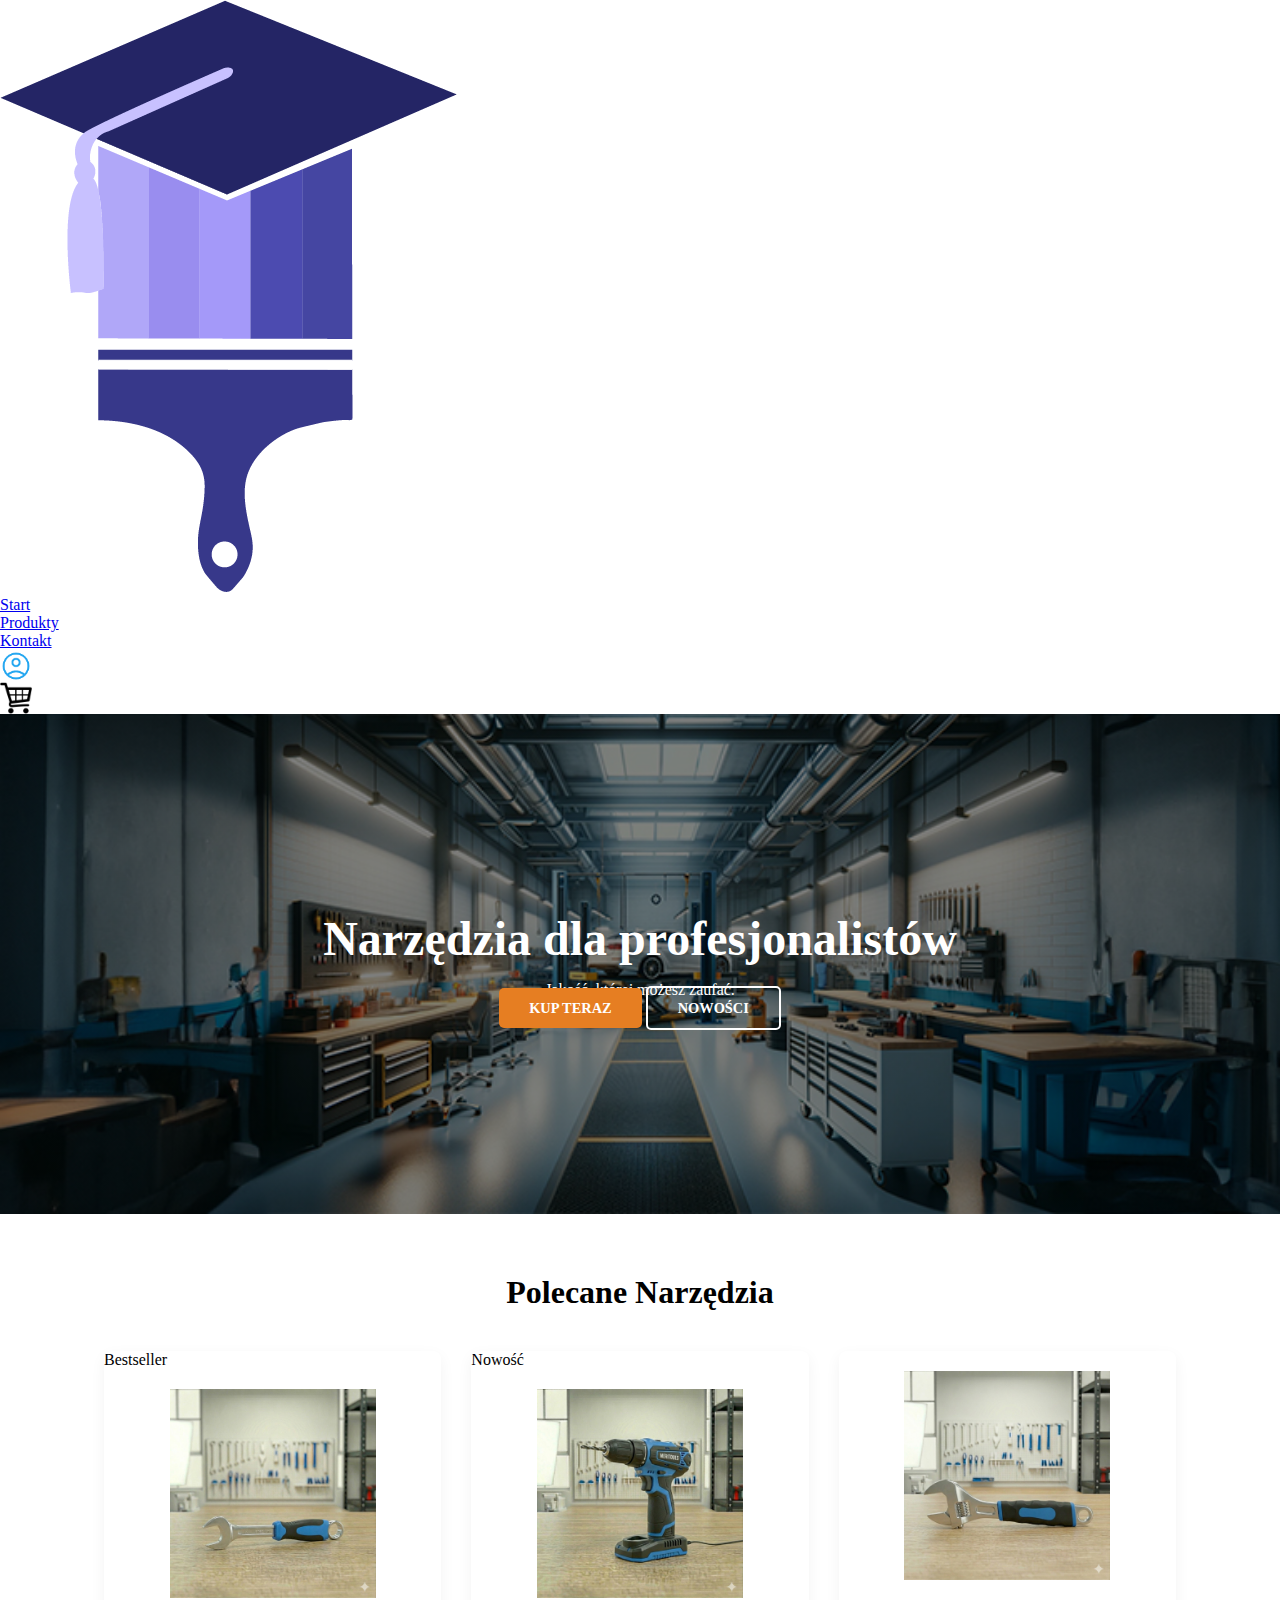
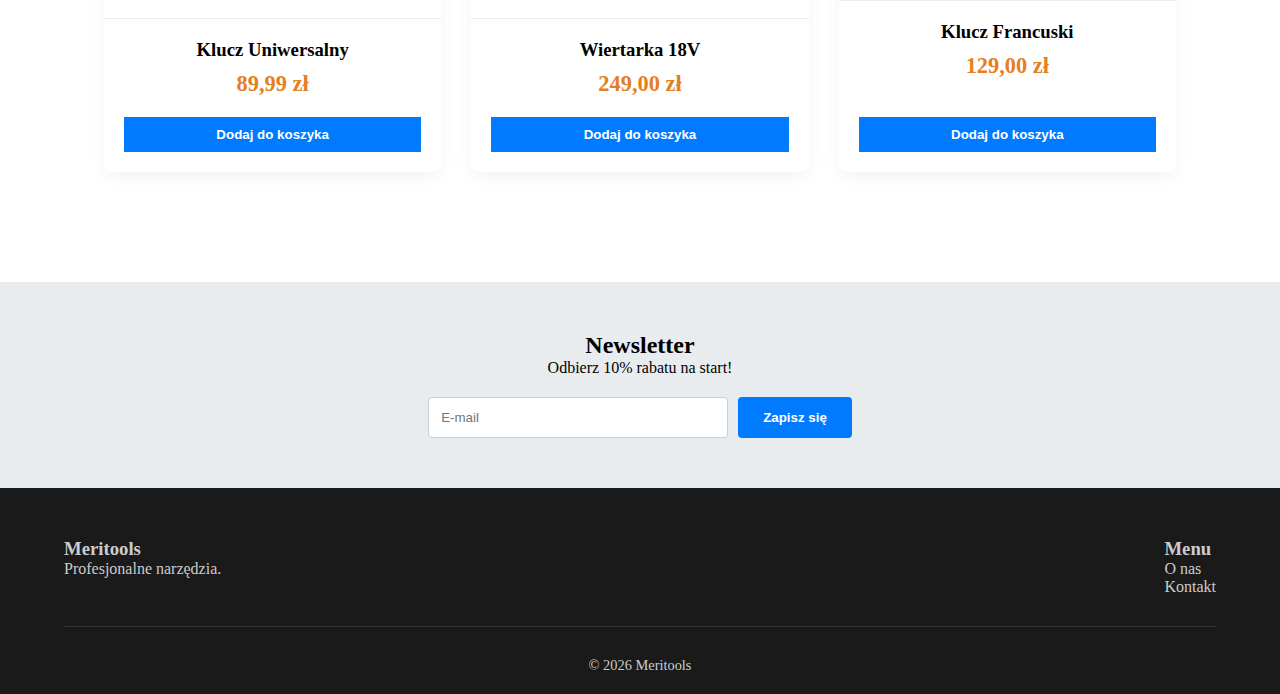
<file: mainPage/home.html>
<!DOCTYPE html>
<html lang="pl">
<head>
    <meta charset="UTF-8">
    <meta name="viewport" content="width=device-width, initial-scale=1.0">
    <title>Meritools</title>
    <link rel="stylesheet" href="../src/css/home.css">
</head>
<body>
    <header class="main-header">
        <div class="logo">
            <a href="home.html">
                <img src="MainPageSrc/logo-photo.png" alt="Logo">
            </a>
        </div>
        <nav>
            <ul>
                <li><a href="#">Start</a></li>
                <li><a href="#">Produkty</a></li>
                <li><a href="#">Kontakt</a></li>
            </ul>
        </nav>
        <div class="header-icons">
            <a href="#" class="icon-link">
                <img src="../src/images/user.png" alt="Logowanie">
            </a>
            <a href="../cart.html" class="icon-link">
                <img src="MainPageSrc/cart.png" alt="Koszyk">
            </a>
        </div>
    </header>

    <main>
        <section class="hero">
            <div class="hero-content">
                <h1>Narzędzia dla profesjonalistów</h1>
                <p>Jakość, której możesz zaufać.</p>
                <div class="hero-buttons">
                    <a href="#" class="btn btn-primary">Kup teraz</a>
                    <a href="#" class="btn btn-secondary">Nowości</a>
                </div>
            </div>
        </section>

        <section class="shop-section">
            <h2 class="section-title">Polecane Narzędzia</h2>
            <div class="product-grid">
                <div class="product-card">
                    <span class="badge badge-hot">Bestseller</span>
                    <div class="product-image">
                        <img src="MainPageSrc/products/kluczUni.jpg" alt="Klucz">
                    </div>
                    <div class="product-info">
                        <h3>Klucz Uniwersalny</h3>
                        <p class="price">89,99 zł</p>
                        <button class="add-btn">Dodaj do koszyka</button>
                    </div>
                </div>

                <div class="product-card">
                    <span class="badge badge-new">Nowość</span>
                    <div class="product-image">
                        <img src="MainPageSrc/products/wiertarka.jpg" alt="Wiertarka">
                    </div>
                    <div class="product-info">
                        <h3>Wiertarka 18V</h3>
                        <p class="price">249,00 zł</p>
                        <button class="add-btn">Dodaj do koszyka</button>
                    </div>
                </div>

                <div class="product-card">
                    <div class="product-image">
                        <img src="MainPageSrc/products/kluczFrancuski.jpg" alt="Klucz">
                    </div>
                    <div class="product-info">
                        <h3>Klucz Francuski</h3>
                        <p class="price">129,00 zł</p>
                        <button class="add-btn">Dodaj do koszyka</button>
                    </div>
                </div>
            </div>
        </section>

        <section class="newsletter">
            <div class="newsletter-content">
                <h2>Newsletter</h2>
                <p>Odbierz 10% rabatu na start!</p>
                <form class="newsletter-form">
                    <input type="email" placeholder="E-mail" required>
                    <button type="submit">Zapisz się</button>
                </form>
            </div>
        </section>
    </main>

    <footer class="main-footer">
        <div class="footer-inner">
            <div class="footer-column">
                <h3>Meritools</h3>
                <p>Profesjonalne narzędzia.</p>
            </div>
            <div class="footer-column">
                <h3>Menu</h3>
                <ul>
                    <li><a href="#">O nas</a></li>
                    <li><a href="#">Kontakt</a></li>
                </ul>
            </div>
        </div>
        <div class="footer-copyright">
            <p>&copy; 2026 Meritools</p>
        </div>
    </footer>
</body>
</html>
</file>
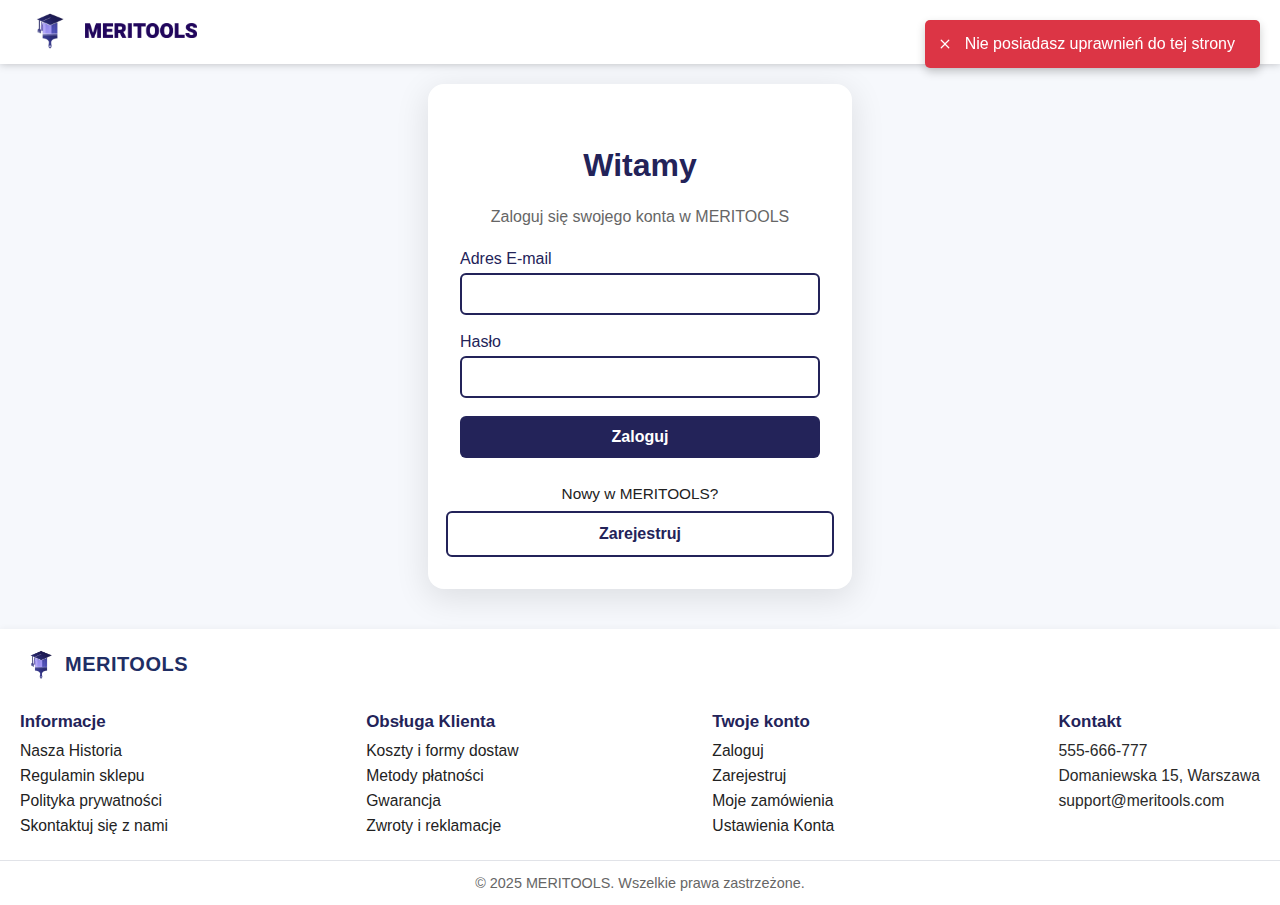
<file: src/admin-panel.html>
<!DOCTYPE html>
<html lang="pl">
<head>
    <meta charset="UTF-8">
    <meta name="viewport" content="width=device-width, initial-scale=1.0">
    <title>Meritools – Panel administratora</title>

    <link rel="stylesheet" href="css/style.css">
    <link rel="stylesheet" href="css/admin-panel.css">
    <link rel="stylesheet" href="css/toast.css">
    <script type="module" src="js/admin-panel.js"></script>
    <script type="module" src="js/shared.js"></script>
    <script type="module" src="js/toast.js"></script>
</head>
<body>

<header>
    <div class="logo-container">
        <a href="home.html" class="cart-link">
            <img src="images/logo-photo.png" class="logo-icon" alt="Logo">
        </a>
        <a href="home.html" class="cart-link">
            <img src="images/logo-title.png" class="logo-title" alt="Logo-title">
        </a>
    </div>

    <div class="menu-right">
        <a href="cart.html" class="cart-link">
            <img src="images/cart.png" class="cart-icon" alt="Koszyk">
        </a>

        <div id="admin-container"></div>
        <div id="auth-container"></div>
    </div>
</header>

<main class="admin-container">

    <h1 class="page-title">Panel Administratora</h1>

    <section class="card">
        <h2>Zarządzanie produktami</h2>

        <form class="product-form">
            <div class="form-row">
                <div class="form-group grow">
                    <label for="name">Nazwa produktu</label>
                    <input id="name" name="name" type="text" required>
                </div>

                <div class="form-group price">
                    <label for="price">Cena</label>
                    <input id="price" name="price" type="number" min="0" step="0.01" required>
                </div>
            </div>

            <div class="form-group">
                <label for="description">Opis</label>
                <textarea id="description" name="description"></textarea>
            </div>

            <div class="form-actions">
                <button type="submit" class="btn btn-primary">Dodaj produkt</button>

                <div class="image-upload">
                    <label for="image-input" class="btn btn-secondary">Wybierz zdjęcie</label>
                    <input type="file" id="image-input" accept="image/*" style="display: none;">
                </div>

                <div id="image-preview" style="max-width: 50px; max-height: 50px;"></div>
            </div>
        </form>

        <h3 class="section-subtitle">Lista produktów</h3>

        <table class="admin-table products-table">
            <thead>
            <tr>
                <th>Nazwa</th>
                <th>Opis</th>
                <th>Status</th>
                <th>Cena</th>
                <th>Akcje</th>
            </tr>
            </thead>
            <tbody>
            </tbody>
        </table>
    </section>

    <section class="card">
        <h2>Zarządzanie użytkownikami</h2>
        <table class="admin-table users-table">
            <thead>
            <tr>
                <th>ID</th>
                <th>Email</th>
                <th>Login</th>
                <th>Rola</th>
            </tr>
            </thead>
            <tbody>
            </tbody>
        </table>
    </section>

</main>

<footer>
    <div class="footer-main">
        <div class="logo-title footer-logo">
            <img src="images/logo-photo.png" alt="MERITOOLS logo" class="logo-img" style="height:32px;">
            <span class="site-title">MERITOOLS</span>
        </div>

        <div class="footer-columns">
            <div>
                <h4>Informacje</h4>
                <ul>
                    <li><a href="#">Nasza Historia</a></li>
                    <li><a href="#">Regulamin sklepu</a></li>
                    <li><a href="#">Polityka prywatności</a></li>
                    <li><a href="#">Skontaktuj się z nami</a></li>
                </ul>
            </div>

            <div>
                <h4>Obsługa Klienta</h4>
                <ul>
                    <li><a href="#">Koszty i formy dostaw</a></li>
                    <li><a href="#">Metody płatności</a></li>
                    <li><a href="#">Gwarancja</a></li>
                    <li><a href="#">Zwroty i reklamacje</a></li>
                </ul>
            </div>

            <div>
                <h4>Twoje konto</h4>
                <ul>
                    <li><a href="login.html">Zaloguj</a></li>
                    <li><a href="register.html">Zarejestruj</a></li>
                    <li><a href="#">Moje zamówienia</a></li>
                    <li><a href="#">Ustawienia Konta</a></li>
                </ul>
            </div>

            <div>
                <h4>Kontakt</h4>
                <ul class="footer-contact">
                    <li>555-666-777</li>
                    <li>Domaniewska 15, Warszawa</li>
                    <li>support@meritools.com</li>
                </ul>
            </div>
        </div>
    </div>

    <div class="footer-bottom">
        © 2025 MERITOOLS. Wszelkie prawa zastrzeżone.
    </div>
</footer>
</body>
</html>
</file>
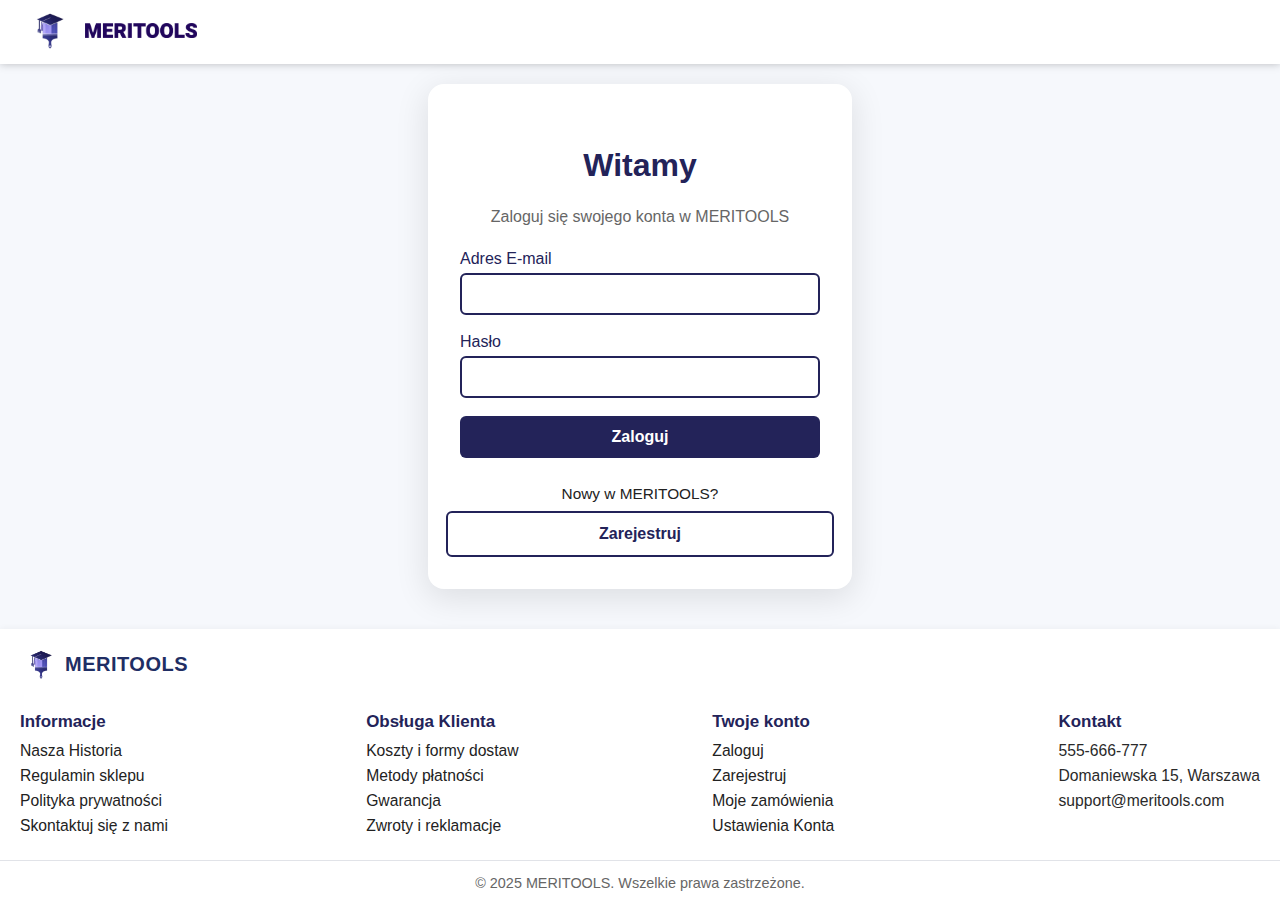
<file: src/login.html>
<!DOCTYPE html>
<html lang="pl">

<head>
    <meta charset="UTF-8">
    <meta name="viewport" content="width=device-width, initial-scale=1.0">
    <title>Meritools - Logowanie</title>
    <link rel="stylesheet" href="css/auth.css">
    <link rel="stylesheet" href="css/style.css">
    <link rel="stylesheet" href="css/toast.css">
    <script type="module" src="js/login.js"></script>
</head>

<body>

<header>
    <div class="logo-container">
        <a href="home.html" class="cart-link">
            <img src="images/logo-photo.png" class="logo-icon" alt="Logo">
        </a>
        <a href="home.html" class="cart-link">
            <img src="images/logo-title.png" class="logo-title" alt="Logo-title">
        </a>
    </div>

    <div class="menu-right">
    </div>
</header>
<hr class="divider">

<main>
    <div class="center-box">
        <h2>Witamy</h2>
        <p class="subtitle">Zaloguj się swojego konta w MERITOOLS</p>
        <form>
            <label for="email">Adres E-mail</label>
            <input type="email" id="email" name="email" required>
            <label for="password">Hasło</label>
            <input type="password" id="password" name="password" required>
            <button type="submit" class="btn-login">Zaloguj</button>
        </form>
        <p class="new-account">Nowy w MERITOOLS?</p>
        <a href="register.html" class="btn-register">Zarejestruj</a>
    </div>
</main>

<footer>
    <div class="footer-main">
        <div class="logo-title footer-logo">
            <img src="images/logo-photo.png" alt="MERITOOLS logo" class="logo-img" style="height:32px;">
            <span class="site-title">MERITOOLS</span>
        </div>

        <div class="footer-columns">
            <div>
                <h4>Informacje</h4>
                <ul>
                    <li><a href="#">Nasza Historia</a></li>
                    <li><a href="#">Regulamin sklepu</a></li>
                    <li><a href="#">Polityka prywatności</a></li>
                    <li><a href="#">Skontaktuj się z nami</a></li>
                </ul>
            </div>

            <div>
                <h4>Obsługa Klienta</h4>
                <ul>
                    <li><a href="#">Koszty i formy dostaw</a></li>
                    <li><a href="#">Metody płatności</a></li>
                    <li><a href="#">Gwarancja</a></li>
                    <li><a href="#">Zwroty i reklamacje</a></li>
                </ul>
            </div>

            <div>
                <h4>Twoje konto</h4>
                <ul>
                    <li><a href="login.html">Zaloguj</a></li>
                    <li><a href="register.html">Zarejestruj</a></li>
                    <li><a href="#">Moje zamówienia</a></li>
                    <li><a href="#">Ustawienia Konta</a></li>
                </ul>
            </div>

            <div>
                <h4>Kontakt</h4>
                <ul class="footer-contact">
                    <li>555-666-777</li>
                    <li>Domaniewska 15, Warszawa</li>
                    <li>support@meritools.com</li>
                </ul>
            </div>
        </div>
    </div>

    <div class="footer-bottom">
        © 2025 MERITOOLS. Wszelkie prawa zastrzeżone.
    </div>
</footer>
</body>

</html>
</file>
<file: src/css/home.css>
:root {
    --primary: #007bff;
    --dark: #1a1a1a;
    --light: #f4f4f4;
    --accent: #e67e22;
    --white: #ffffff;
}

* {
    margin: 0;
    padding: 0;
    box-sizing: border-box;
}

.icon-link img {
    height: 32px;
    display: block;
    transition: transform 0.2s;
}

.icon-link img:hover {
    transform: scale(1.1);
}

.hero {
    height: 500px;
    background: linear-gradient(rgba(0, 0, 0, 0.5), rgba(0, 0, 0, 0.5)), url('../images/baner.jpg') center/cover;
    display: flex;
    align-items: center;
    justify-content: center;
    text-align: center;
    color: var(--white);
}

.hero h1 {
    font-size: 3rem;
    margin-bottom: 15px;
}

.btn {
    padding: 12px 30px;
    border-radius: 5px;
    text-decoration: none;
    font-weight: bold;
    text-transform: uppercase;
    font-size: 0.9rem;
    transition: 0.3s;
}

.btn-primary {
    background-color: var(--accent);
    color: var(--white);
}

.btn-primary:hover {
    background-color: #d35400;
}

.btn-secondary {
    border: 2px solid var(--white);
    color: var(--white);
}

.btn-secondary:hover {
    background-color: var(--white);
    color: var(--dark);
}

.shop-section {
    padding: 60px 5%;
    max-width: 1200px;
    margin: 0 auto;
}

.section-title {
    text-align: center;
    margin-bottom: 40px;
    font-size: 2rem;
}

.product-grid {
    display: grid;
    grid-template-columns: repeat(auto-fit, minmax(280px, 1fr));
    gap: 30px;
}

.product-card {
    background: var(--white);
    border-radius: 8px;
    box-shadow: 0 5px 15px rgba(0, 0, 0, 0.05);
    transition: 0.3s;
    position: relative;
    display: flex;
    flex-direction: column;
    overflow: hidden;
}

.product-card:hover {
    transform: translateY(-5px);
    box-shadow: 0 10px 25px rgba(0, 0, 0, 0.1);
}

.product-image {
    padding: 20px;
    height: 250px;
    display: flex;
    align-items: center;
    justify-content: center;
    border-bottom: 1px solid #eee;
}

.product-image img {
    max-width: 100%;
    max-height: 100%;
    object-fit: contain;
}

.product-info {
    padding: 20px;
    text-align: center;
    display: flex;
    flex-direction: column;
    flex-grow: 1;
}

.price {
    font-size: 1.4rem;
    color: var(--accent);
    font-weight: bold;
    margin: 10px 0 20px;
}

.add-btn {
    margin-top: auto;
    width: 100%;
    padding: 10px;
    background-color: var(--primary);
    color: var(--white);
    border: none;
    cursor: pointer;
    font-weight: bold;
    transition: 0.2s;
}

.add-btn:hover {
    background-color: var(--accent);
}

.newsletter {
    background-color: #e9ecef;
    padding: 50px 20px;
    text-align: center;
    margin-top: 50px;
}

.newsletter-form {
    margin-top: 20px;
    display: flex;
    gap: 10px;
    justify-content: center;
}

.newsletter-form input {
    padding: 12px;
    width: 300px;
    border: 1px solid #ccc;
    border-radius: 4px;
}

.newsletter-form button {
    padding: 12px 25px;
    background-color: var(--primary);
    color: var(--white);
    border: none;
    border-radius: 4px;
    cursor: pointer;
    font-weight: bold;
}

.main-footer {
    background-color: var(--dark);
    color: #ccc;
    padding: 50px 5% 20px;
}

.footer-inner {
    max-width: 1200px;
    margin: 0 auto 30px;
    display: flex;
    justify-content: space-between;
    flex-wrap: wrap;
    gap: 40px;
    border-bottom: 1px solid #333;
    padding-bottom: 30px;
}

.footer-column ul {
    list-style: none;
}

.footer-column a {
    color: #ccc;
    text-decoration: none;
}

.footer-column a:hover {
    color: var(--primary);
}

.footer-copyright {
    text-align: center;
    font-size: 0.9rem;
}
</file>
<file: src/css/style.css>
body {
    margin: 0;
    font-family: Arial, sans-serif;
    background-color: #f7f7f7;
}

header {
    background: white;
    padding: 10px 30px;
    display: flex;
    justify-content: space-between;
    align-items: center;
    box-sizing: border-box;
    filter: drop-shadow(0 0 4px #00000040);
}

.logo-container {
    display: flex;
    align-items: center;
    gap: 10px;
}

.logo-icon {
    width: 40px;
    height: 40px;
}

.logo-title {
    font-size: 20px;
    font-weight: 700;
    color: #1F2E64;
    letter-spacing: 0.5px;
    height: 15px;
    margin-left: 5px;
}

.admin-link {
    margin-left: 10px;
}

.menu-right {
    display: flex;
    align-items: center;
    font-size: 15px;
}

.menu-right a {
    color: #23A6F0;
    text-decoration: none;
    display: flex;
}

.cart-icon {
    width: 16px;
    height: 16px;
}

.user-icon {
    width: 16px;
    height: 16px;
    margin-left: 15px;
}

.login-text {
    font-size: 14px;
    font-weight: 600;
    margin-left: 5px;
}

.logout-btn {
    background: none;
    border: none;
    cursor: pointer;
    display: flex;
    align-items: center;
    color: #23A6F0;
    font-size: 14px;
    font-weight: 600;
    margin-left: 15px;
    padding: 0;
}

footer {
    background: #fff;
    box-shadow: 0 -1px 6px 0 rgba(0, 0, 0, 0.04);
    margin-top: 40px;
}

.footer-main {
    max-width: 1280px;
    margin: 0 auto;
    padding: 28px 20px 10px 20px;
}

.footer-logo {
    display: flex;
    align-items: center;
    gap: 8px;
    margin-bottom: 18px;
}

.footer-columns {
    display: flex;
    flex-wrap: wrap;
    justify-content: space-between;
    gap: 20px;
}

.footer-columns>div {
    min-width: 180px;
}

.footer-columns h4 {
    color: #232359;
    font-weight: 700;
    margin-bottom: 10px;
    font-size: 1.06rem;
}

.footer-columns ul {
    list-style: none;
    padding: 0;
    margin: 0;
}

.footer-columns ul li {
    margin-bottom: 7px;
    color: #2a2a2a;
    font-size: 0.98rem;
}

.footer-columns ul li a {
    color: #222;
    text-decoration: none;
    transition: color 0.15s;
}

.footer-columns ul li a:hover {
    color: #232359;
    text-decoration: underline;
}

.footer-contact .footer-icon {
    margin-right: 6px;
}

.footer-socials {
    margin-top: 12px;
}

.footer-socials a {
    display: inline-block;
    margin-right: 10px;
    vertical-align: middle;
}

.footer-bottom {
    text-align: center;
    font-size: 0.9rem;
    color: #666;
    border-top: 1px solid #e1e3e8;
    padding: 14px 0 14px 0;
    margin-top: 8px;
}

@media (max-width: 900px) {

    .header-container,
    .footer-main {
        max-width: 98vw;
        padding-left: 10px;
        padding-right: 10px;
    }

    .center-box {
        padding: 24px 7vw;
        max-width: 96vw;
    }

    .footer-columns {
        flex-direction: column;
        gap: 30px;
    }
}
</file>
<file: src/css/admin-panel.css>
body {
    margin: 0;
    font-family: Arial, sans-serif;
    background-color: #f7f7f7;
}

/* GŁÓWNY HEADER */
header {
    background: white;
    padding: 10px 30px; 
    display: flex;
    justify-content: space-between;
    align-items: center;
    box-sizing: border-box;
    filter: drop-shadow(0 0 4px #00000040 );
}

/* LEWA STRONA – LOGO + NAZWA */
.logo-container {
    display: flex;
    align-items: center;
    gap: 10px;
   
}

.logo-icon {
    width: 40px;
    height: 40px;
}

.logo-title {
    font-size: 20px; 
    font-weight: 700;
    color: #1F2E64; 
    letter-spacing: 0.5px;
    width: 250x; 
    height: 15px;
    margin-left: 5px; 
}

/* PRAWA STRONA – KOSZYK + LOGIN */
.menu-right {
    display: flex;
    align-items: center; 
    font-size: 15px;
}

.menu-right a {
    color: #23A6F0;
    text-decoration: none;
    display: flex; 
}

/* Ikona koszyka */
.cart-icon {
    width: 16px; 
    height: 16px;
}

/* Ikona użytkownika */
.user-icon {
    width: 16px; 
    height: 16px;
    margin-left: 15px; 
    
}

/* Tekst "Login" */
.login-text {
    font-size: 14px;
    font-weight: 600;
    margin-left: 2px; 
}
</file>
<file: src/css/toast.css>
.toast {
    position: fixed;
    top: 20px;
    right: 20px;
    padding: 15px 25px 15px 40px; /* zostaw miejsce na ikonę */
    border-radius: 5px;
    box-shadow: 0 4px 10px rgba(0, 0, 0, 0.2);
    opacity: 0;
    pointer-events: none;
    transition: opacity 0.5s;
    z-index: 1000;
    font-family: Arial, sans-serif;
    color: white;
    background-repeat: no-repeat;
    background-position: 10px center;
    background-size: 20px 20px;
}

.toast.show {
    opacity: 1;
    pointer-events: auto;
}

.toast.success {
    background-color: #28a745;
    background-image: url('data:image/svg+xml,%3Csvg xmlns="http://www.w3.org/2000/svg" fill="white" viewBox="0 0 16 16"%3E%3Cpath d="M13.485 1.929a.75.75 0 0 1 1.06 1.06L6.25 11.285l-4.25-4.25a.75.75 0 1 1 1.06-1.06l3.19 3.19 7.485-7.485z"/%3E%3C/svg%3E');
}

.toast.warning {
    background-color: #ffc107;
    background-image: url('data:image/svg+xml,%3Csvg xmlns="http://www.w3.org/2000/svg" fill="black" viewBox="0 0 16 16"%3E%3Cpath d="M8.982 1.566a1 1 0 0 1 1.036 0l6.857 3.95a1 1 0 0 1 .525.866v7.863a1 1 0 0 1-.525.866l-6.857 3.95a1 1 0 0 1-1.036 0l-6.857-3.95A1 1 0 0 1 1 14.245V6.382a1 1 0 0 1 .525-.866l6.857-3.95z"/%3E%3C/svg%3E');
}

.toast.error {
    background-color: #dc3545;
    background-image: url('data:image/svg+xml,%3Csvg xmlns="http://www.w3.org/2000/svg" fill="white" viewBox="0 0 16 16"%3E%3Cpath d="M4.646 4.646a.5.5 0 0 1 .708 0L8 7.293l2.646-2.647a.5.5 0 0 1 .708.708L8.707 8l2.647 2.646a.5.5 0 0 1-.708.708L8 8.707l-2.646 2.647a.5.5 0 0 1-.708-.708L7.293 8 4.646 5.354a.5.5 0 0 1 0-.708z"/%3E%3C/svg%3E');
}
</file>
<file: src/css/auth.css>
body {
    margin: 0;
    font-family: Arial, sans-serif;
    background: linear-gradient(180deg, #f6f8fc 0%, #f6f8fc 100%);
    min-height: 100vh;
    display: flex;
    flex-direction: column;
}

.divider {
    border: 0;
    background: #cdd1d6;
    width: 100%;
    margin-top: 12px;
}

main {
    display: flex;
    flex: 1 0 auto;
    justify-content: center;
    align-items: center;
    min-height: 500px;
}

.center-box {
    background: #fff;
    border-radius: 16px;
    padding: 36px 32px 32px 32px;
    box-shadow: 0 8px 32px 2px rgba(0, 0, 0, 0.10);
    max-width: 360px;
    width: 100%;
    display: flex;
    flex-direction: column;
    align-items: center;
}

.center-box h2 {
    color: #232359;
    font-size: 2rem;
    font-weight: 700;
    margin-bottom: 8px;
}

.center-box .subtitle {
    color: #666;
    font-size: 1rem;
    margin-bottom: 24px;
    text-align: center;
}

.center-box form {
    width: 100%;
    display: flex;
    flex-direction: column;
}

.center-box label {
    margin-bottom: 5px;
    font-size: 1rem;
    color: #232359;
    font-weight: 500;
}

.center-box input[type="email"],
.center-box input[type="password"] {
    padding: 10px 12px;
    margin-bottom: 18px;
    border: 2px solid #232359;
    border-radius: 6px;
    font-size: 1rem;
    font-family: inherit;
    outline: none;
    background: #fff;
    transition: border 0.2s;
}

.center-box input:focus {
    border-color: #4e34aa;
}

.btn-login {
    background: #232359;
    color: #fff;
    border: none;
    border-radius: 6px;
    padding: 12px;
    font-size: 1rem;
    font-weight: 600;
    margin-bottom: 12px;
    cursor: pointer;
    transition: background 0.2s;
}

.btn-login:hover {
    background: #181848;
}

.center-box .new-account {
    font-size: 0.96rem;
    color: #222;
    margin-bottom: 8px;
}

.btn-register {
    background: #fff;
    color: #232359;
    border: 2px solid #232359;
    border-radius: 6px;
    padding: 12px;
    font-size: 1rem;
    font-weight: 600;
    cursor: pointer;
    transition: background 0.2s, color 0.2s;
    width: 100%;
    display: block;              
    text-align: center;          
    text-decoration: none;       
}

.btn-register:hover {
    background: #232359;
    color: #fff;
}

footer {
    background: #fff;
    box-shadow: 0 -1px 6px 0 rgba(0, 0, 0, 0.04);
    margin-top: 40px;
}

.footer-main {
    max-width: 1280px;
    margin: 0 auto;
    padding: 28px 20px 10px 20px;
}

.footer-logo {
    display: flex;
    align-items: center;
    gap: 8px;
    margin-bottom: 18px;
}

.footer-columns {
    display: flex;
    flex-wrap: wrap;
    justify-content: space-between;
    gap: 20px;
}

.footer-columns>div {
    min-width: 180px;
}

.footer-columns h4 {
    color: #232359;
    font-weight: 700;
    margin-bottom: 10px;
    font-size: 1.06rem;
}

.footer-columns ul {
    list-style: none;
    padding: 0;
    margin: 0;
}

.footer-columns ul li {
    margin-bottom: 7px;
    color: #2a2a2a;
    font-size: 0.98rem;
}

.footer-columns ul li a {
    color: #222;
    text-decoration: none;
    transition: color 0.15s;
}

.footer-columns ul li a:hover {
    color: #232359;
    text-decoration: underline;
}

.footer-contact .footer-icon {
    margin-right: 6px;
}

.footer-socials {
    margin-top: 12px;
}

.footer-socials a {
    display: inline-block;
    margin-right: 10px;
    vertical-align: middle;
}

.footer-bottom {
    text-align: center;
    font-size: 0.9rem;
    color: #666;
    border-top: 1px solid #e1e3e8;
    padding: 14px 0 14px 0;
    margin-top: 8px;
}

@media (max-width: 900px) {

    .header-container,
    .footer-main {
        max-width: 98vw;
        padding-left: 10px;
        padding-right: 10px;
    }

    .center-box {
        padding: 24px 7vw;
        max-width: 96vw;
    }

    .footer-columns {
        flex-direction: column;
        gap: 30px;
    }
}
</file>
